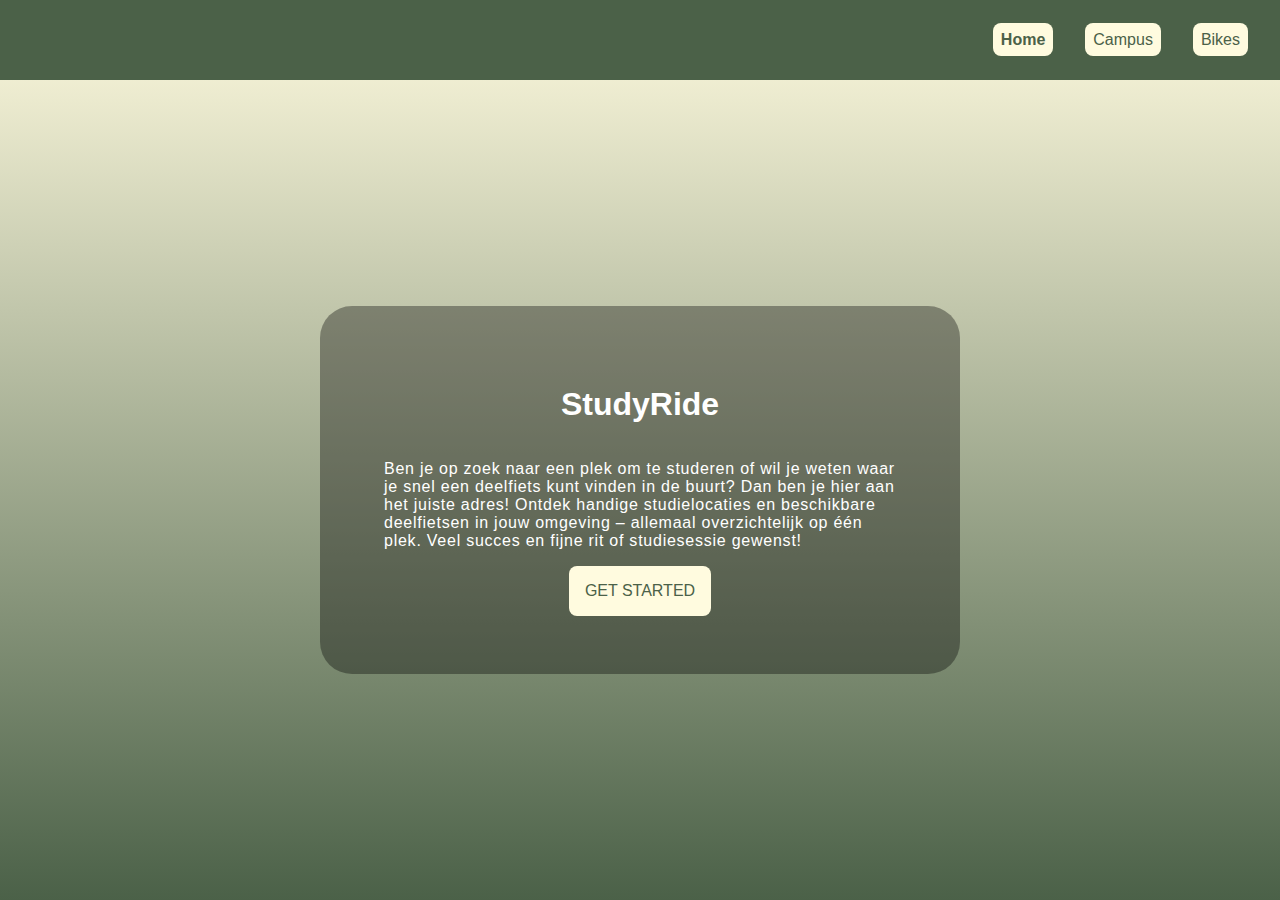
<file: index.html>
<!DOCTYPE html>
<html lang="nl">

<head>
  <meta charset="UTF-8">
  <meta name="viewport" content="width=device-width, initial-scale=1.0">
  <title>StudyRide</title>
  <link rel="icon" href="StudyRideLogo.png">
  <script type="module" crossorigin src="./assets/style-BjS08jOG.js"></script>
  <script type="module" crossorigin src="./assets/main-Bi1Bom5L.js"></script>
  <link rel="stylesheet" crossorigin href="./assets/style-D5PSd2HB.css">
</head>

<body>
  <div class="container">
    <header>
      <a href="#main" class="skip">Skip naar de main content</a>
      <nav>
        <ul>
          <li><a class="current" href="#">Home</a></li>
          <li><a href="./Building/">Campus</a></li>
          <li><a href="./Bikes/">Bikes</a></li>
        </ul>
      </nav>
    </header>
    <main id="main">
      <div class="content">
        <h1>StudyRide</h1>
        <p>
          Ben je op zoek naar een plek om te studeren of wil je weten waar je snel een deelfiets kunt vinden in de
          buurt? Dan ben je hier aan het juiste adres! Ontdek handige studielocaties en beschikbare deelfietsen in jouw
          omgeving – allemaal overzichtelijk op één plek. Veel succes en fijne rit of studiesessie gewenst!</p>
        <a href="./Bikes/" class="getStarted">GET STARTED</a>
      </div>
    </main>
  </div>
  <footer></footer>
</body>

</html>
</file>
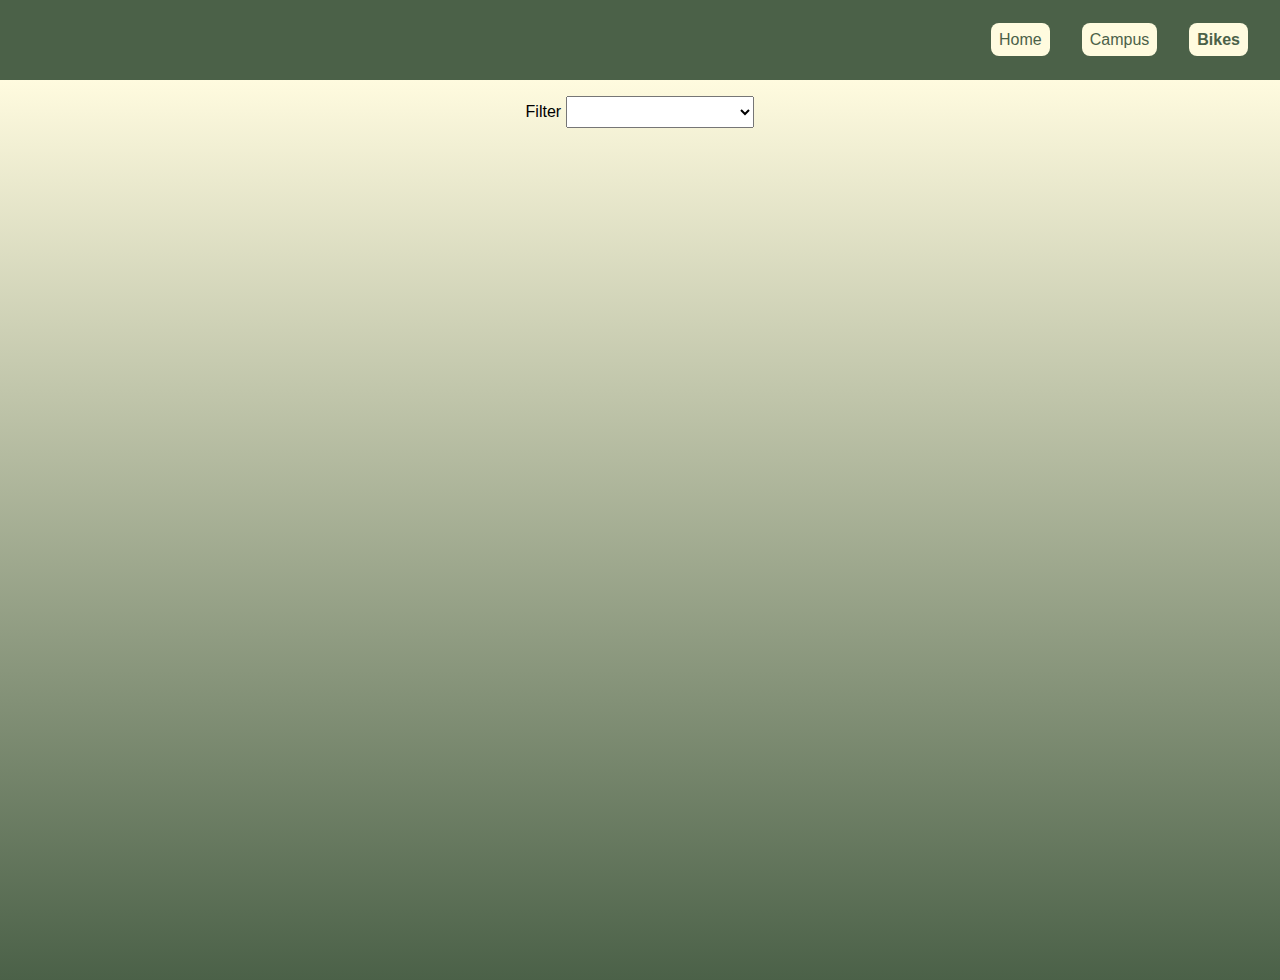
<file: Bikes/index.html>
<!DOCTYPE html>
<html lang="nl">

<head>
    <meta charset="UTF-8">
    <meta name="viewport" content="width=device-width, initial-scale=1.0">
    <title>Bikes</title>
    <link rel="icon" href="../StudyRideLogo.png">
  <script type="module" crossorigin src="../assets/bike-Z9wYoi_H.js"></script>
  <link rel="modulepreload" crossorigin href="../assets/style-BjS08jOG.js">
  <link rel="stylesheet" crossorigin href="../assets/style-D5PSd2HB.css">
</head>

<body>
    <header>
        <a href="#main" class="skip">Skip naar de main content</a>
        <nav>
            <ul>
                <li><a href="../">Home</a></li>
                <li><a href="../Building/">Campus</a></li>
                <li><a class="current" href="#">Bikes</a></li>
            </ul>
        </nav>
    </header>
    <div class="BuildingContainer">
        <main id="main">
            <h1 class="skip">Bikes</h1>
            <section class="search">
                <form action="#" id="filterForm">
                    <label for="filter">Filter
                        <select name="filter" id="filterSelect">
                            <option value="Empty"></option>
                            <option value="High">Bereik (hoog-laag)</option>
                            <option value="Low">Bereik (laag-hoog)</option>
                        </select>
                    </label>
                </form>
            </section>

            <section class="grid">
            </section>
        </main>
    </div>
    <footer></footer>
    </div>
</body>

</html>
</file>
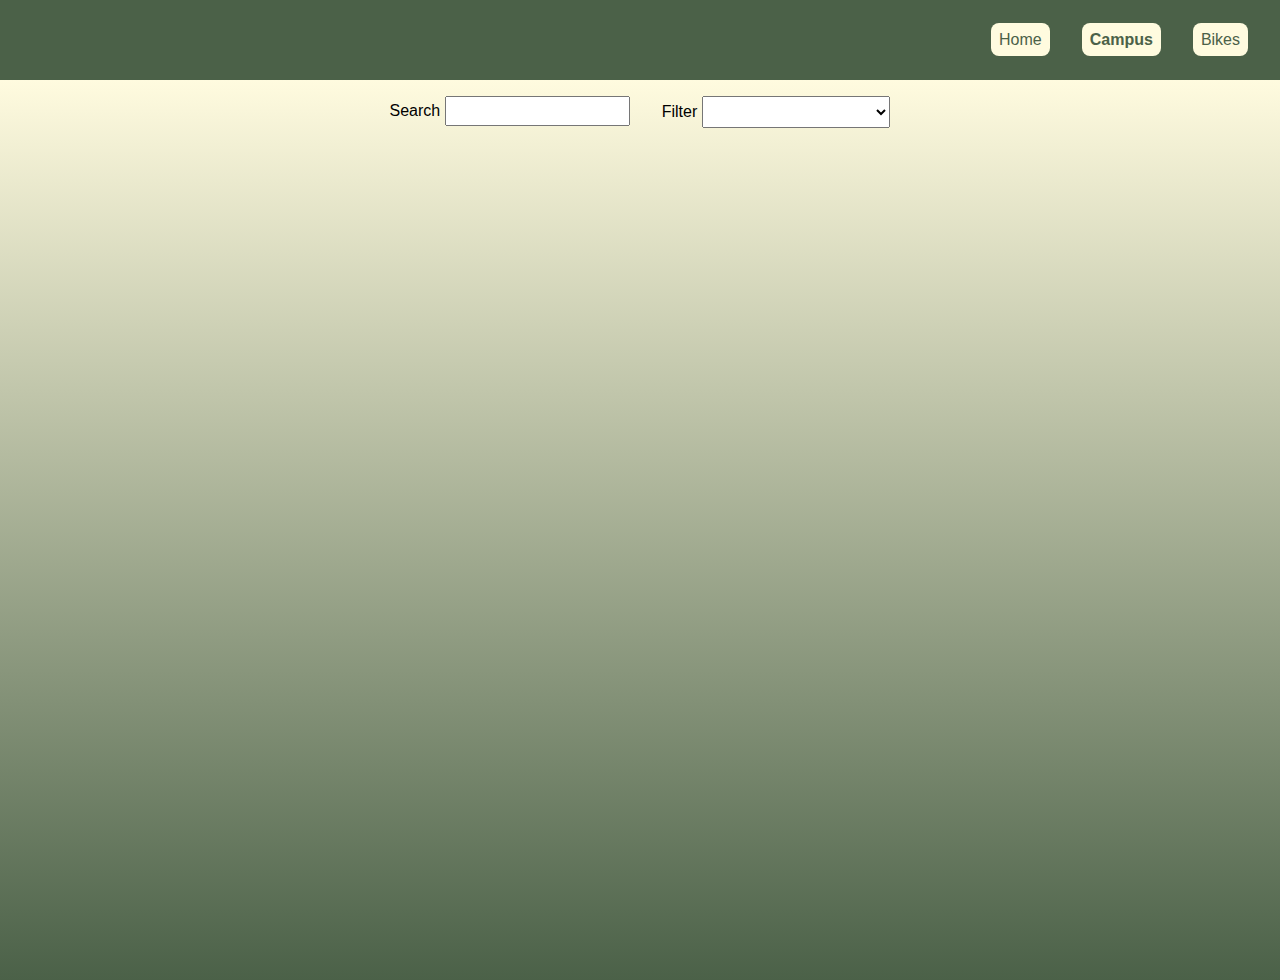
<file: Building/index.html>
<!DOCTYPE html>
<html lang="nl">

<head>
    <meta charset="UTF-8">
    <meta name="viewport" content="width=device-width, initial-scale=1.0">
    <link rel="icon" href="../StudyRideLogo.png">
    <title>Campusen</title>
  <script type="module" crossorigin src="../assets/building-B8Gc6BeT.js"></script>
  <link rel="modulepreload" crossorigin href="../assets/style-BjS08jOG.js">
  <link rel="stylesheet" crossorigin href="../assets/style-D5PSd2HB.css">
</head>

<body>

    <header>
        <a href="#main" class="skip">Skip naar de main content</a>
        <nav>
            <ul>
                <li><a href="../">Home</a></li>
                <li><a class="current" href="">Campus</a></li>
                <li><a href="../Bikes/">Bikes</a></li>
            </ul>
        </nav>
    </header>
    <div class="BuildingContainer">
        <main id="main">
            <h1 class="skip">Campus</h1>
            <section class="search">
                <form action="#" id="searchForm">
                    <label for="search">Search
                        <input type="text" id="searchInput" name="search">
                    </label>
                </form>
                <form action="#" id="filterForm">
                    <label for="filter">Filter
                        <select name="filter" id="filterSelect">
                            <option value="Empty"></option>
                            <option value="Gent">Gent</option>
                            <option value="High">Capaciteit (hoog-laag)</option>
                            <option value="Low">Capaciteit (laag-hoog)</option>
                            <option value="Reserveerbaar">Reserveerbaar</option>

                        </select>
                    </label>
                </form>
            </section>
            <section class="grid">
            </section>
        </main>
    </div>
    <footer></footer>
    </div>
</body>

</html>
</file>
<file: assets/style-D5PSd2HB.css>
:root{--primary-color: #FFFBDF;--secondary-color: #4b6148;--color-hover-link: #D2DCD0;--big-rem: 2rem;--small-rem: .5rem;--medium-rem: 1rem;--font-family: "Segoe UI", Tahoma, Geneva, Verdana, sans-serif}body{margin:0;padding:0;font-family:var(--font-family)}.skip{position:absolute;left:-10000px;top:auto;width:1px;height:1px;overflow:hidden}.skip:focus{position:static;width:auto;height:auto}.container{background-image:linear-gradient(var(--primary-color),var(--secondary-color));height:100%;min-height:100vh;width:auto;display:flex;flex-direction:column}.BuildingContainer{background-image:linear-gradient(var(--primary-color),var(--secondary-color));min-height:100vh;height:auto;width:100%}.DetailContainer{min-height:100vh;height:auto;width:100%}header{position:sticky;top:0;width:100%;height:5rem;z-index:100}nav{display:flex;justify-content:flex-end;background-color:var(--secondary-color);height:5rem;align-items:center}nav ul li{list-style-type:none;align-items:end;text-align:end;animation:fadeInUp .5s ease-out}nav ul li a:hover,.getStarted:hover{text-decoration:underline}nav ul li a{text-decoration:none;color:var(--secondary-color);background-color:var(--primary-color);padding:var(--small-rem);border-radius:var(--small-rem)}nav ul li a:focus-visible,.skip:focus-visible,.getStarted:focus-visible,.form div button:focus-visible{border:3px solid black}.search input:focus-visible,.search select:focus-visible,form input:focus-visible,form textarea:focus-visible{border:4px solid black}nav ul{display:flex;gap:var(--big-rem);margin-right:var(--big-rem)}.current{font-weight:bolder}main{flex:1;display:flex;align-items:center;justify-content:center;flex-direction:column}.content{display:flex;align-items:center;flex-direction:column;justify-content:center;justify-self:center;background-color:#00000059;width:75%;color:#fff;height:35rem;border-radius:var(--big-rem);margin-top:var(--small-rem);margin-bottom:var(--small-rem)}.content p{width:80%;letter-spacing:.02cm}.content a{background-color:var(--primary-color);padding:var(--medium-rem);color:var(--secondary-color);text-decoration:none;border-radius:var(--small-rem)}.grid{display:grid;grid-column:1;margin-top:var(--big-rem)}.card{background-color:#fff;padding:var(--medium-rem);margin:0 var(--medium-rem) var(--big-rem) var(--medium-rem);border-radius:var(--big-rem);border:2px solid var(--secondary-color)}.bike{width:15rem}.card a{text-decoration:none;color:var(--secondary-color)}.card a:after{text-decoration:none}.card:hover{transform:scale(1.005)}.card:hover h2{text-decoration:underline}.search{margin-top:var(--medium-rem)}.search #filterSelect{height:var(--big-rem);width:11.8rem}.search #filterForm{margin-top:var(--small-rem)}.search #searchInput{height:1.5rem}.infoCampus,.infoBike{display:grid;grid-template-columns:repeat(1,auto);margin-bottom:var(--small-rem);margin-left:var(--small-rem);margin-right:var(--small-rem)}.reviewSection{margin-left:var(--big-rem);margin-right:var(--big-rem)}.review{margin-bottom:var(--medium-rem);padding:var(--medium-rem);background-color:#0000001a;border-radius:var(--medium-rem);width:70vw}img{width:100%;max-width:35rem;height:auto}.card img{height:15rem;object-fit:cover}.form{max-width:95vw;margin-bottom:var(--big-rem)}.form div{display:flex;flex-direction:column;margin-top:var(--medium-rem)}.form input{width:85vw}.form .Tevredenheid div{flex-direction:row;margin-top:0}.form div button{width:7rem;height:var(--big-rem);text-align:center;align-self:center;background-color:var(--secondary-color);color:var(--primary-color);border:none;border-radius:var(--medium-rem)}.star-rating input[type=radio]{display:none}.star{font-size:1.5rem}.star:hover,.star.active{color:#fbbf24}.tip{text-align:center;max-width:90vw}#map{height:15rem;width:90vw;z-index:-1}.title{text-align:center}@media (min-width:420px)and (max-width: 768px){.content{height:27rem;width:75%}.bike{width:auto}.grid{display:grid;grid-template-columns:repeat(2,auto)}.infoCampus,.infoBike{display:grid;grid-template-columns:repeat(2,auto);width:80vw;gap:1.5rem}img{max-width:20rem}.card img{object-fit:cover;height:7.5rem;width:100%}.card h2{white-space:nowrap;overflow:hidden;text-overflow:ellipsis;width:9rem}.review{width:75vw}}@media (min-width: 769px){.content{height:23rem;width:50%}.grid{width:95vw;display:grid;grid-template-columns:repeat(3,32vw)}.bike{width:auto}.infoCampus,.infoBike{display:grid;grid-template-columns:repeat(3,auto);align-self:start;margin-left:var(--medium-rem);margin-right:var(--medium-rem)}.infoCampus div,.infoBike div{width:calc(33vw - var(--small-rem));text-align:center}.reviews{display:grid;grid-template-columns:repeat(2,auto);gap:var(--medium-rem)}img{width:100%;max-width:35rem;height:auto}.form input{width:90vw;height:var(--big-rem)}.card img{height:15rem;object-fit:cover}.search{display:flex;gap:2rem}.search #filterForm{margin-top:0}#map{height:25rem}.card h2{overflow:hidden;text-overflow:ellipsis;min-width:12rem;width:100%}.review{width:45vw}}@media (prefers-reduced-motion: reduce){*{animation:none;transition:none}}@keyframes fadeInUp{0%{opacity:0;transform:translateY(20px)}to{opacity:1;transform:translateY(0)}}
</file>
